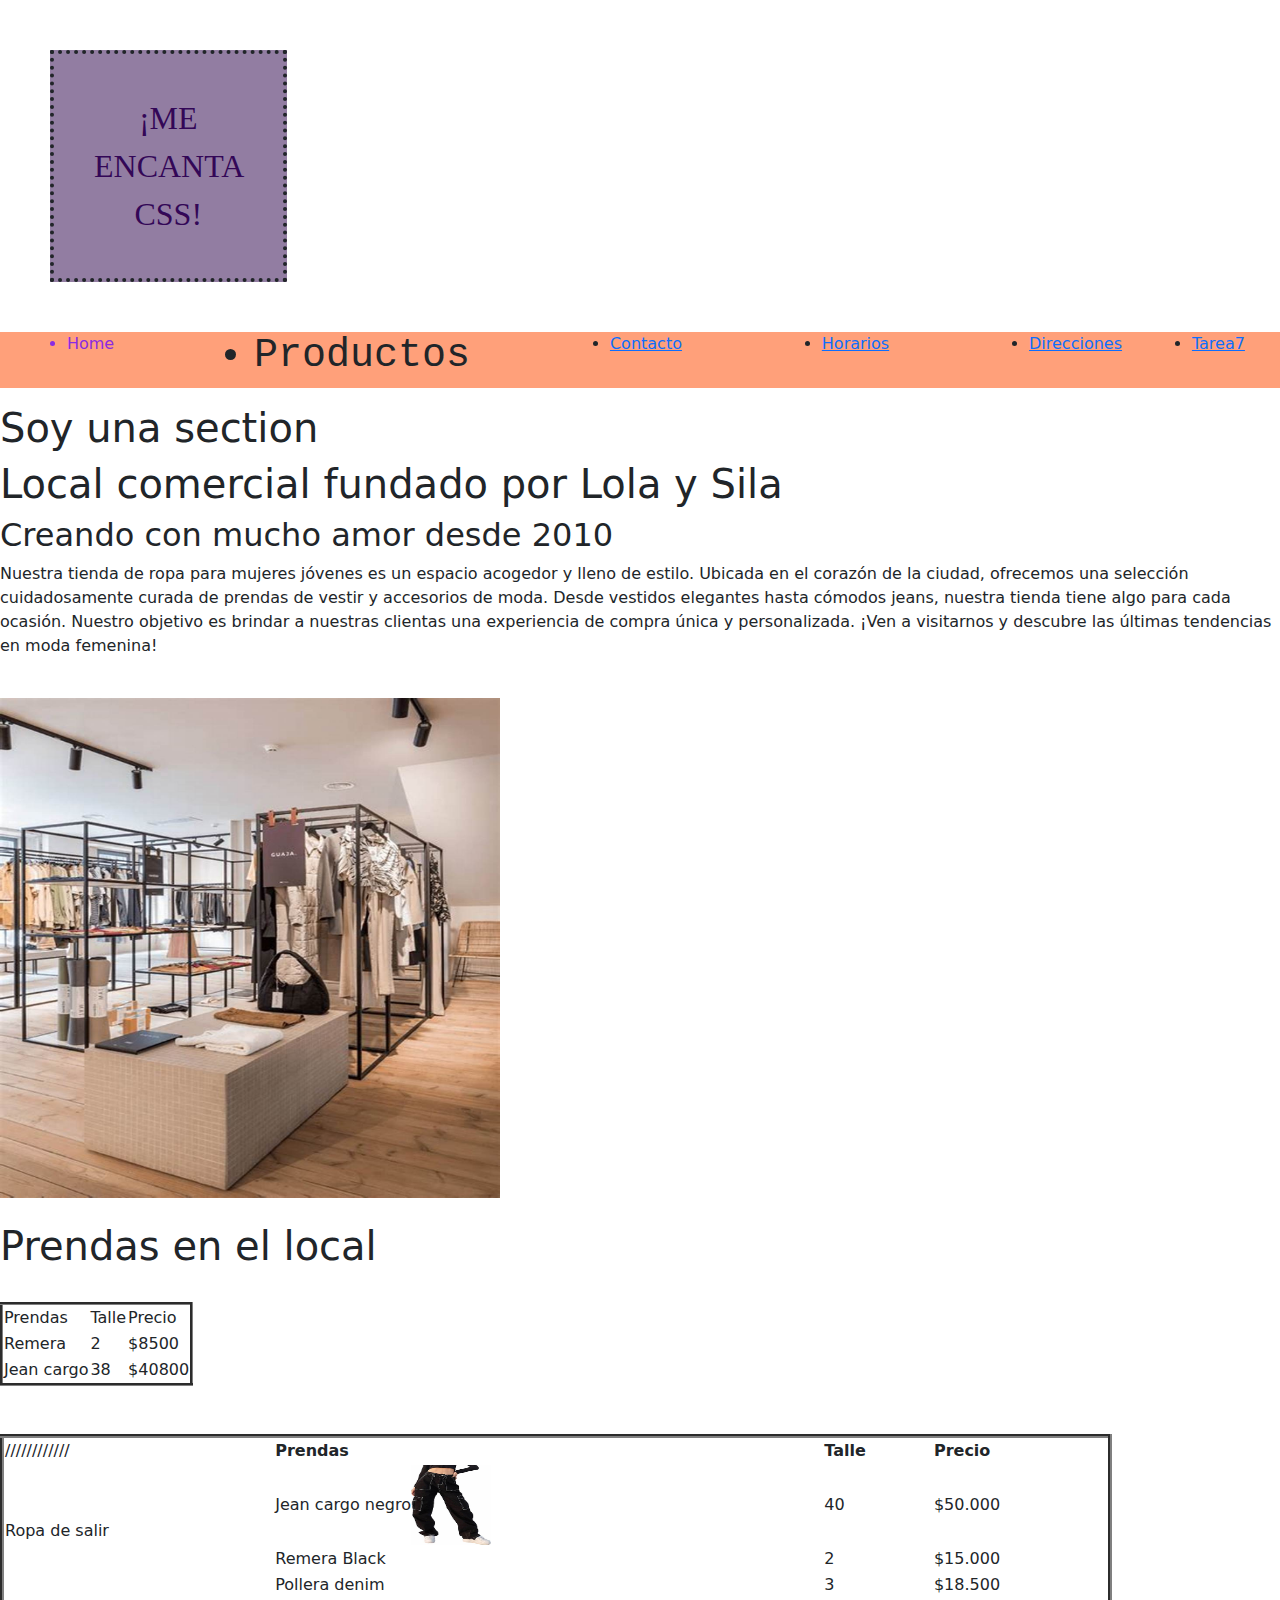
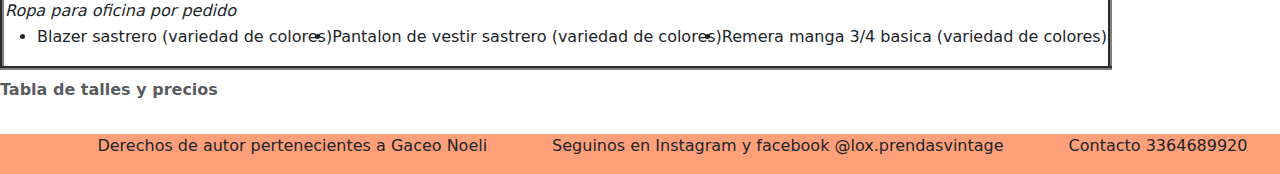
<file: index.html>
<!DOCTYPE html>
<html lang="en">
<head>
    <meta charset="UTF-8">
    <meta name="viewport" content="width=device-width, initial-scale=1.0">
    <title>lox</title>
    <link rel="stylesheet" href="style.css">
    <link href="https://cdn.jsdelivr.net/npm/bootstrap@5.3.3/dist/css/bootstrap.min.css" rel="stylesheet" integrity="sha384-QWTKZyjpPEjISv5WaRU9OFeRpok6YctnYmDr5pNlyT2bRjXh0JMhjY6hW+ALEwIH" crossorigin="anonymous">
    <script src="script.js"></script>
</head>
<body>
    <div><p>¡Me encanta CSS!</p></div>
    <header class="header">
      <nav>
        <ul>
            <li style="color: blueviolet;"<font face="Arial"<font size="7">Home</font></li>
           <br><li class="h1">Productos</li>
           <br><li><a href="./PAGINAS/Contacto.html">Contacto</li></a>
            <br><li><a href="./PAGINAS/Horarios.html">Horarios</li></a>
            <br><li><a href="#section_id">Direcciones</a>
            <br><li><a href="./PAGINAS/Tarea7.html">Tarea7</li></a>
        </ul>
      </nav>  
    </header>
    <main>
        <section id="section_id">
            <h1>Soy una section</h1>
        </section>
<h1>Local comercial fundado por Lola y Sila</h1>
<h2>Creando con mucho amor desde 2010</h2> 
<h3> </h3>
<p>Nuestra tienda de ropa para mujeres jóvenes es un espacio acogedor y lleno de estilo. Ubicada en el corazón de la ciudad, ofrecemos una selección cuidadosamente curada de prendas de vestir y accesorios de moda. Desde vestidos elegantes hasta cómodos jeans, nuestra tienda tiene algo para cada ocasión. Nuestro objetivo es brindar a nuestras clientas una experiencia de compra única y personalizada. ¡Ven a visitarnos y descubre las últimas tendencias en moda femenina!</p>
<br><img src="Imagenes/imagenshowroom.jpg" width="500" height="500"></br>
<Table border = "3">
 <br>   <h1>Prendas en el local</h1></br>
    <tr>
            <td>Prendas</td>
            <td>Talle</td>
            <td>Precio</td>
    </tr>
    <tr>
        <td>Remera</td>
        <td>2</td>
        <td>$8500</td>
    </tr>
    <tr>
        <td>Jean cargo</td>
        <td>38</td>
        <td>$40800</td>
    </tr>
    </Table>

    <table border = "4">
    <br>    <Caption><b>Tabla de talles y precios</b></Caption></br>
       <tr>
            <td>////////////</td>
            <th>Prendas</th>
            <th>Talle</th>
            <th>Precio</th>
        </tr>
        <tr>
            <td rowspan="3">Ropa de salir</td>
            <td>Jean cargo negro<img src= "Imagenes/jean cargo.jpg" width="80" height="80"></td>
            <td>40</td>
            <td>$50.000</td>
        </tr>
        <tr>
            <td>Remera Black</td>
            <td>2</td>
            <td>$15.000</td>
        </tr>
        <tr>
            <td>Pollera denim</td>
            <td>3</td>
            <td>$18.500</td>
        </tr>
        <tr>
            <td colspan="4"><i>Ropa para oficina por pedido</i></td>
        </tr>
        <tr>
            <td colspan="4">
                <ul>
                    <li>Blazer sastrero (variedad de colores)</li>
                    <li>Pantalon de vestir sastrero (variedad de colores)</li>
                    <li>Remera manga 3/4 basica (variedad de colores)</li>
                </ul>
            </td>
        </tr>
    </table>
    <br>
</main>
<footer class="footer">
    <br><p>Derechos de autor pertenecientes a Gaceo Noeli</p>
    <p>Seguinos en Instagram y facebook @lox.prendasvintage</p>
    <p>Contacto 3364689920</p>
</footer>
<script src="https://cdn.jsdelivr.net/npm/bootstrap@5.3.3/dist/js/bootstrap.bundle.min.js" integrity="sha384-YvpcrYf0tY3lHB60NNkmXc5s9fDVZLESaAA55NDzOxhy9GkcIdslK1eN7N6jIeHz" crossorigin="anonymous"></script>

</body>
</html>
</file>
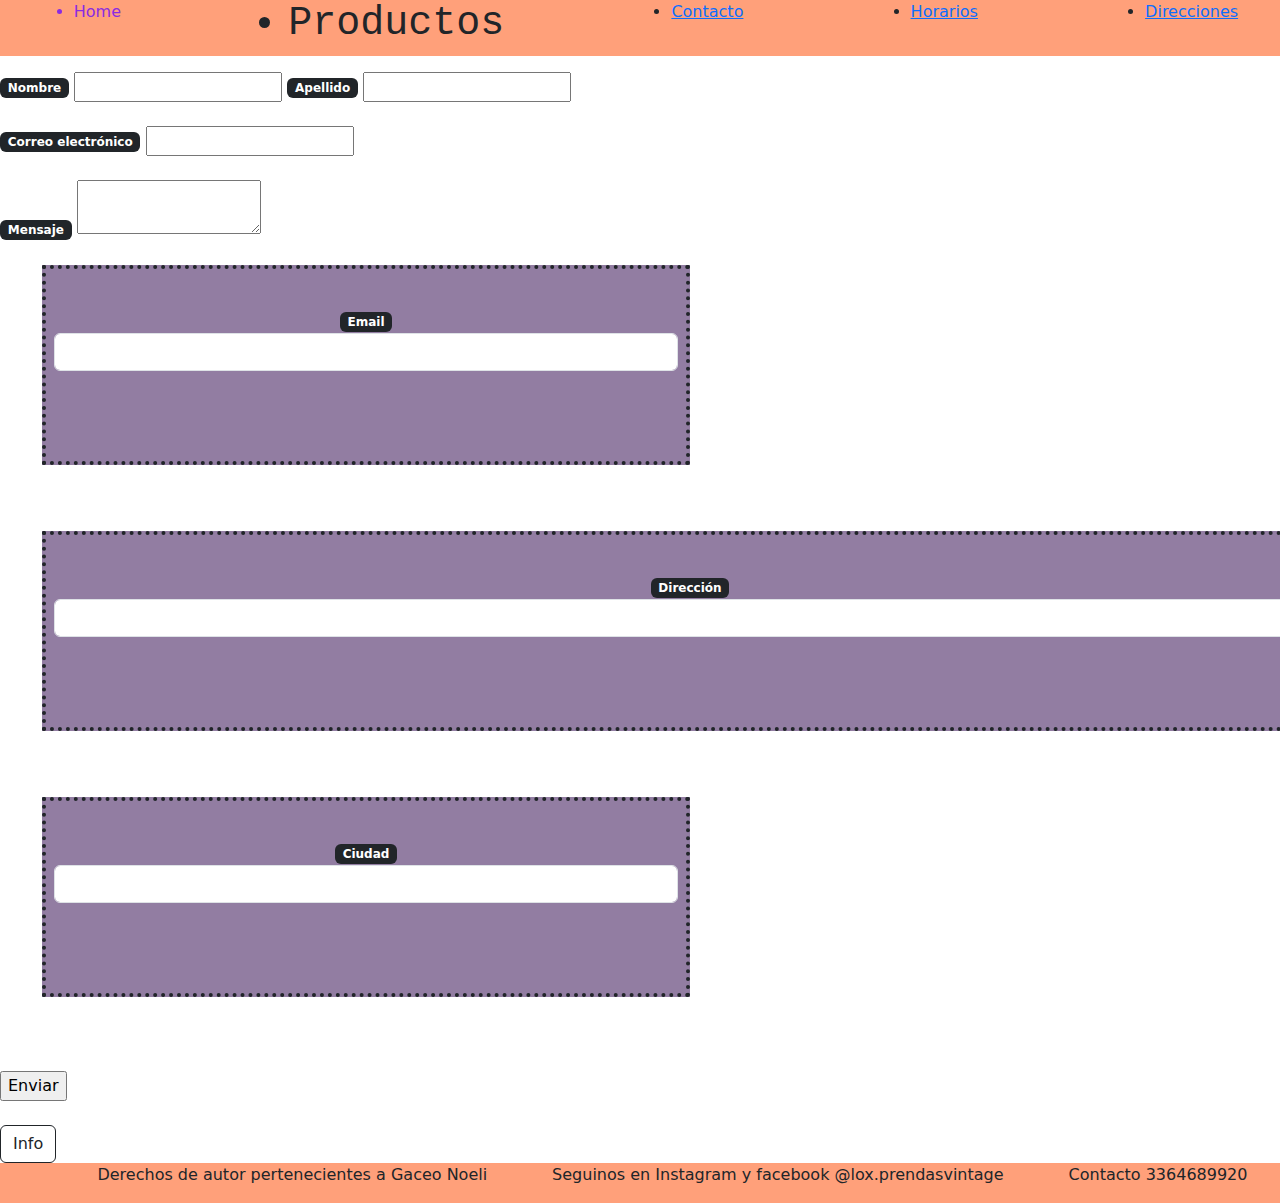
<file: PAGINAS/Contacto.html>
<!DOCTYPE html>
<html lang="en">
<head>
    <meta charset="UTF-8">
    <meta name="viewport" content="width=device-width, initial-scale=1.0">
    <title>Document</title>
    <link rel="stylesheet" href="../style.css">
    <link href="https://cdn.jsdelivr.net/npm/bootstrap@5.3.3/dist/css/bootstrap.min.css" rel="stylesheet" integrity="sha384-QWTKZyjpPEjISv5WaRU9OFeRpok6YctnYmDr5pNlyT2bRjXh0JMhjY6hW+ALEwIH" crossorigin="anonymous">
</head>
<body>
    <header class="header">
        <nav>
          <ul>
              <li style="color: blueviolet;"<font face="Arial"<font size="7">Home</font></font></li>
             <br><li class="h1">Productos</li>
             <br><li><a href="./PAGINAS/Contacto.html">Contacto</li></a>
              <br><li><a href="../PAGINAS/Horarios.html">Horarios</li></a>
              <br><li><a href="#section_id">Direcciones</a>
                <br>
          </ul>
        </nav>  
      </header>
      <main>
    <form method="" action="">
      <span class="badge text-bg-dark">Nombre</span>
      <input type="text" name="Nombre">
      <span class="badge text-bg-dark">Apellido</span>
      <input type="text" name="Apellido">
    </form>
    <br>
        <form action="/my-handling-form-page" method="post">
          <span class="badge text-bg-dark">Correo electrónico</span>
              <input type="email" id="mail" name="user_mail" />
              <br>
             <br> <span class="badge text-bg-dark">Mensaje</span>
              <textarea id="msg" name="user_message"></textarea>
        </form>
        <br>
        <form class="row g-3">
          <div class="col-md-6">
            <span class="badge text-bg-dark">Email</span>
            <input type="email" class="form-control" id="inputEmail4">
          </div>
          <div class="col-12">
            <span class="badge text-bg-dark">Dirección</span>
            <input type="text" class="form-control" id="inputAddress">
          </div>
          <div class="col-md-6">
            <span class="badge text-bg-dark">Ciudad</span>
            <input type="text" class="form-control" id="inputCity">
          </div>
        </form>
        <br>
       <input type="submit" value="Enviar">
       <br>
      <br> <button type="button" class="btn btn-outline-dark">Info</button>
    </form>
    <br>
</main>
<footer class="footer">
    <br><p>Derechos de autor pertenecientes a Gaceo Noeli</p>
    <p>Seguinos en Instagram y facebook @lox.prendasvintage</p>
    <p>Contacto 3364689920</p>
</footer>
<script src="https://cdn.jsdelivr.net/npm/bootstrap@5.3.3/dist/js/bootstrap.bundle.min.js" integrity="sha384-YvpcrYf0tY3lHB60NNkmXc5s9fDVZLESaAA55NDzOxhy9GkcIdslK1eN7N6jIeHz" crossorigin="anonymous"></script>
</body>
</html>
</file>
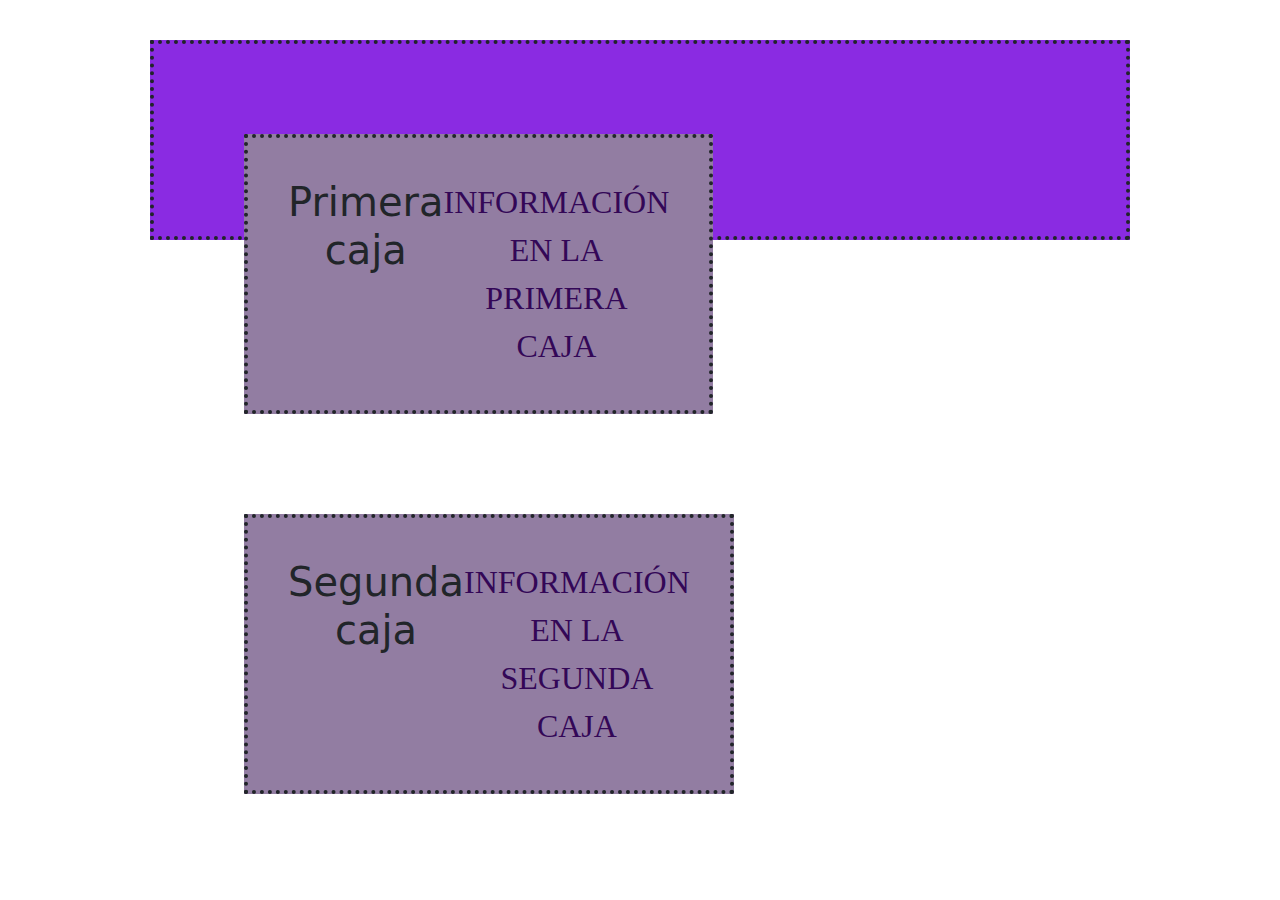
<file: PAGINAS/Media.html>
<!DOCTYPE html>
<html lang="en">
<head>
    <meta charset="UTF-8">
    <meta name="viewport" content="width=device-width, initial-scale=1.0">
    <title>Document</title>
    <link rel="stylesheet" href="../style.css">
    <link href="https://cdn.jsdelivr.net/npm/bootstrap@5.3.3/dist/css/bootstrap.min.css" rel="stylesheet" integrity="sha384-QWTKZyjpPEjISv5WaRU9OFeRpok6YctnYmDr5pNlyT2bRjXh0JMhjY6hW+ALEwIH" crossorigin="anonymous">
</head>
<body>
    <div class="query">
        <div class="cajas caja1">
            <h1>Primera caja</h1>
            <p>
                Información en la primera caja 
            </p>
        </div>
        <div class=" cajas caja2">
            <h1>Segunda caja</h1>
            <p>
                Información en la Segunda caja 
            </p>
        </div>
    </div>  
    <script src="https://cdn.jsdelivr.net/npm/bootstrap@5.3.3/dist/js/bootstrap.bundle.min.js" integrity="sha384-YvpcrYf0tY3lHB60NNkmXc5s9fDVZLESaAA55NDzOxhy9GkcIdslK1eN7N6jIeHz" crossorigin="anonymous"></script>  
</body>
</html>
</file>
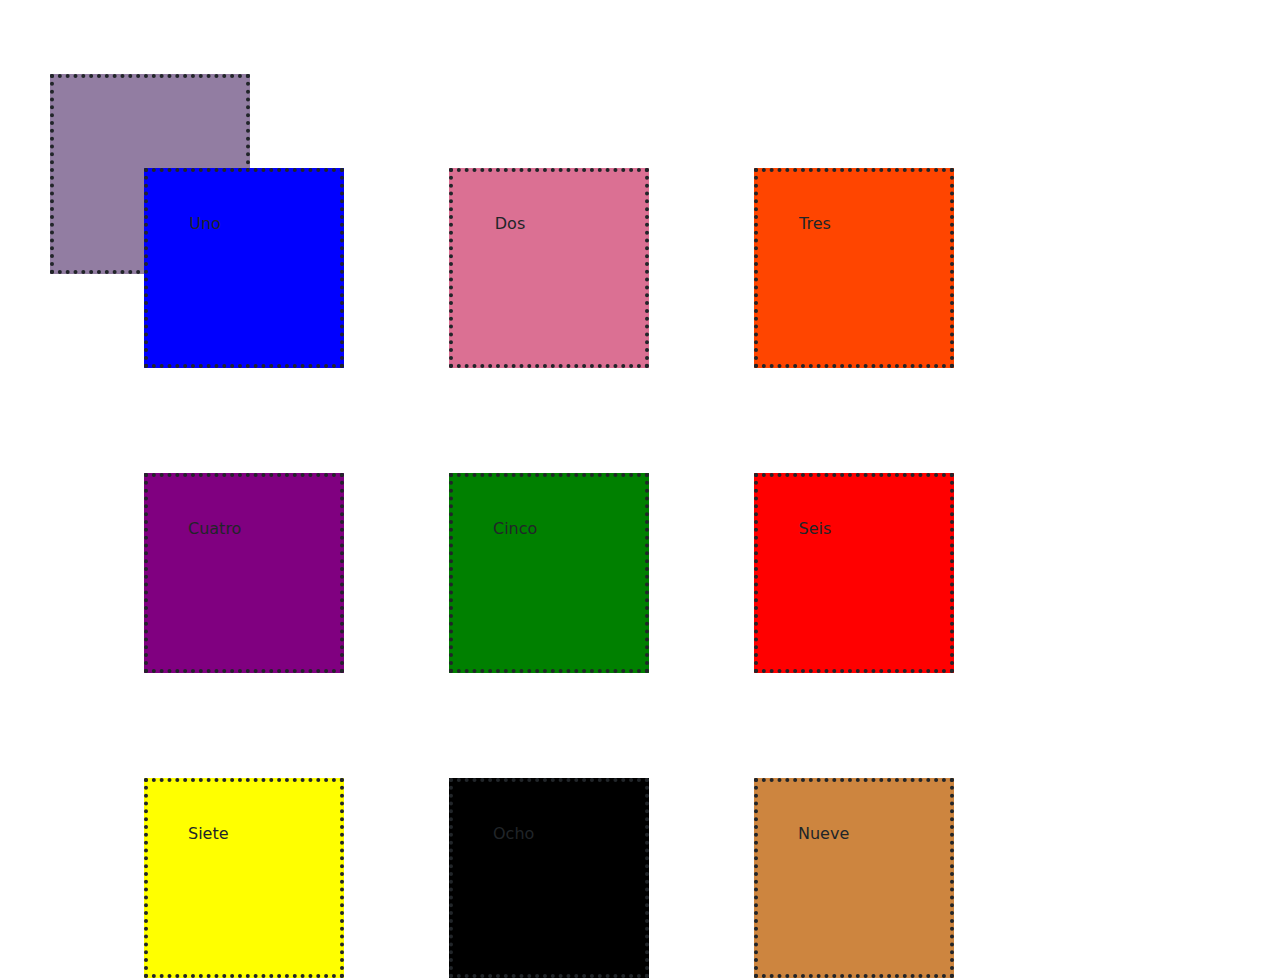
<file: PAGINAS/Tarea7.html>
<!DOCTYPE html>
<html lang="en">
<head>
    <meta charset="UTF-8">
    <meta name="viewport" content="width=device-width, initial-scale=1.0">
    <title>Document</title>
    <link rel="stylesheet" href="../style.css">
    <link href="https://cdn.jsdelivr.net/npm/bootstrap@5.3.3/dist/css/bootstrap.min.css" rel="stylesheet" integrity="sha384-QWTKZyjpPEjISv5WaRU9OFeRpok6YctnYmDr5pNlyT2bRjXh0JMhjY6hW+ALEwIH" crossorigin="anonymous">
</head>
<body>
            <br>
        </div>
        <div class="Boxes">
            <div class="Boxes box1">Uno</div>
            <div class="Boxes box2">Dos</div>
            <div class="Boxes box3">Tres</div>
            <div class="Boxes box4">Cuatro</div>
            <div class="Boxes box5">Cinco</div>
            <div class="Boxes box6">Seis</div>
            <div class="Boxes box7">Siete</div>
            <div class="Boxes box8">Ocho</div>
            <div class="Boxes box9">Nueve</div>
            </div>
          </div>
    </div>  
    <script src="https://cdn.jsdelivr.net/npm/bootstrap@5.3.3/dist/js/bootstrap.bundle.min.js" integrity="sha384-YvpcrYf0tY3lHB60NNkmXc5s9fDVZLESaAA55NDzOxhy9GkcIdslK1eN7N6jIeHz" crossorigin="anonymous"></script>  
</body>
</html>
</file>
<file: style.css>
.h1 {
    color: brown;
    font-family: 'Courier New', Courier, monospace;
}
div {
    width: 200px; height: 200px;
    background-color: #927da2; 
    border: 4px dotted;
    padding: 40px;
    margin: 50px; 
    display: inline-table;
    text-align: center;
}
div p {
display: table-cell;
vertical-align:middle;
font-family: impact; 
font-size: 32px;
text-transform: 
uppercase;
color:#330757;
}

 /*formato, letra y color de la pagina horarios*/
.h2 {
  color: blue;
  font-size: 200%;
  font-weight:bold
}
.h3 {
    color: pink;
    font-size: 200%;
    font-weight:bold
    
}
.h4 {
    color: yellowgreen;
    font-size: 200%;
    font-weight:bold
    
}
.h5 {
    color: red;
    font-size: 200%;
    font-weight:bold
    
}
.h6 {
    color: green;
    font-size: 200%;
    font-weight: bold;
}
.h7 {
    color: orange;
    font-size: 200%;
    font-weight:bold
    
}
.h8 {
    color: aqua;
    font-size: 200%;
    font-weight:bold
    
}
.h9 {
    color: purple;
    font-size: 200%;
    font-weight:bold 
}
.h10 {
    color: blue;
    font-style: italic;
}
.h11 {
    color: pink;
    font-style: italic;
}
.h12 {
    color: yellowgreen;
    font-style: italic;
}
.h13 {
    color: red;
    font-style: italic;
}
.h14 {
    color: green;
    font-style: italic;
}
.h15 {
    color: orange;
    font-style: italic;
}
.h16 {
    color: aqua;
    font-style: italic;
}
.h17 {
    color: purple;
    font-style: italic;
}
.h18 {
    color: blue;
    font-style: italic;
}
.h19 {
    color: pink;
    font-style: italic;
}
.h20 {
    color: yellowgreen;
    font-style: italic;
}
.h21 {
    color: red;
    font-style: italic;
}
.h22 {
    color: green;
    font-style: italic;
}
.h23 {
    color: orange;
    font-style: italic;
}
.h24 {
    color: aqua;
    font-style: italic;
}
.h25 {
    color: purple;
    font-style: italic;
}
    /* TERMINA: formato, letra y color de la pagina horarios*/  
.header {
background-color: lightsalmon;
width: 100%; height: 100%;
} 
  
.footer {
    background-color: lightsalmon;
    width: 100%; height: 100%;   
} 
ul {
    display: flex;
    flex-direction: row;
    justify-content: space-around;
}
.footer {
    display: flex;
    flex-direction: row;
    justify-content: space-around;
}

.contenedor {
display: grid;
grid-template-columns: 300px 1fr 300px;
}

.query {
 display: flex;  
 background-color: blueviolet; 
 flex-wrap: wrap;
 width: 980px;
 margin: 0 auto;
 margin-top: 40px;
}
@media only screen and (min-width: 320px) and (max-width: 576px) {
    .query {
        background-color: aqua;
        width: 100%;
        padding-left: 23px;
        flex-direction: column-reverse;
    }
    .cajas {
        width: 100%;
    }
} 


.Boxes {
    display: grid;
    grid-template-columns: 1fr;
    grid-template-rows: repeat(9 300px);
    gap: 5px;

    }
    .box1 {
      
        background-color: blue;
    }
    .box2 {
       
        background-color:palevioletred;
    }
    .box3 {
       
        background-color:orangered;
    }
    .box4 {
        
        background-color: purple;
    }
    .box5 {
       
        background-color: green;
    }
    .box6 {
        
        background-color:red;
    }
    .box7 {
        
        background-color: yellow;
    }
    .box8 {
        
        
        background-color: black;
    }
    .box9 {
       
        background-color: peru;
    }
    
    
    @media only screen and (min-width: 481px) and (max-width: 768px) {
        .Boxes {
            display: grid;
            grid-template-columns: 1fr 1fr;
            flex-direction: column-reverse;
            gap: 5px;
        }
    }
    @media only screen and (min-width: 769px) {
        .Boxes {
            display: grid;
            grid-template-columns: 1fr 1fr 1fr;
            flex-direction: column-reverse;
            gap: 5px;
        }
    }
</file>
